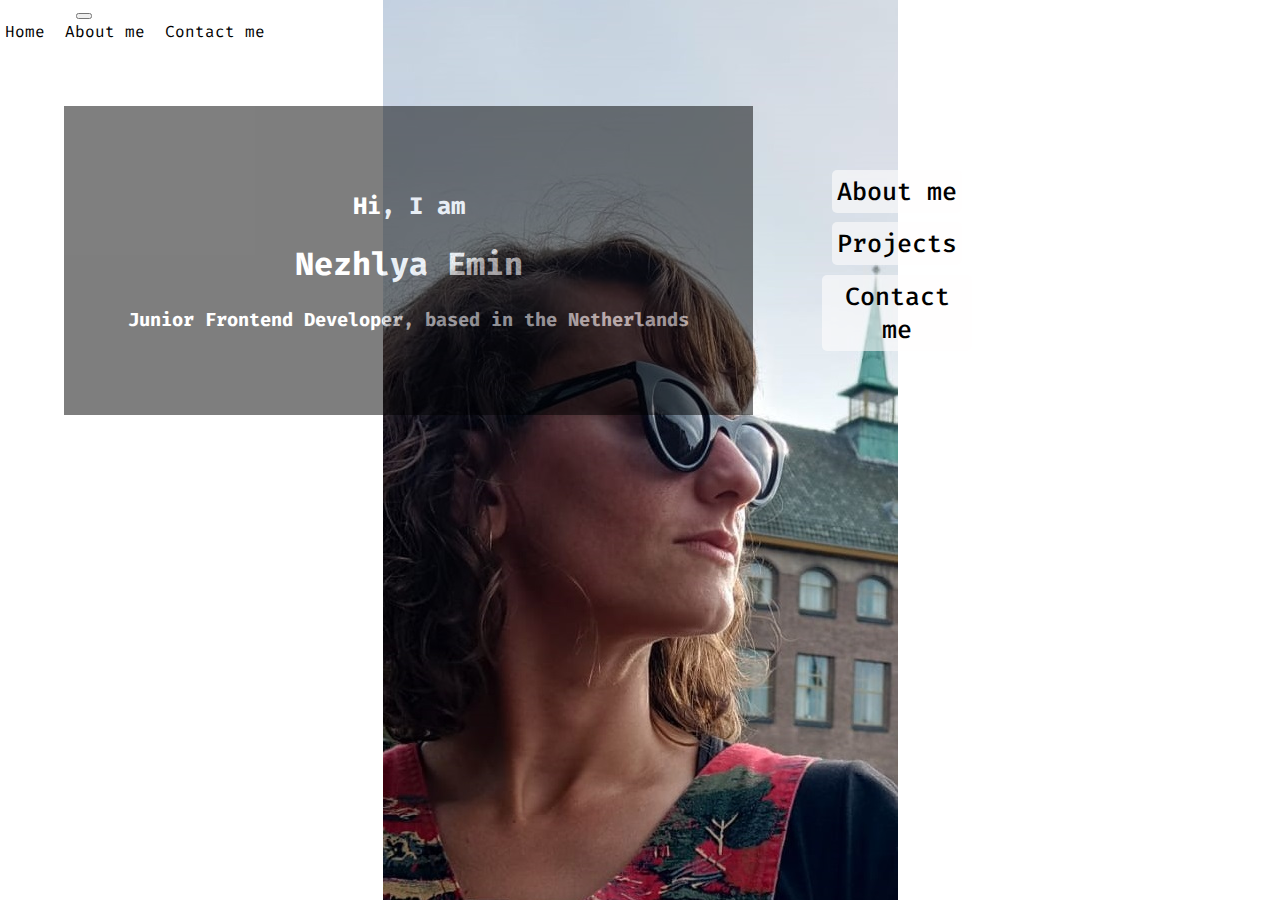
<file: index.html>
<!DOCTYPE html>
<html lang="en">
  <head>
    <meta charset="UTF-8" />
    <meta name="viewport" content="width=device-width, initial-scale=1.0" />
    <meta http-equiv="X-UA-Compatible" content="ie=edge" />
    <meta name="description" content="Portfolio of Nezhlya Remzi Emin, web-developer and chemical engineer."/>
    <link
      href="https://cdn.jsdelivr.net/npm/bootstrap@5.3.0-alpha3/dist/css/bootstrap.min.css"
      rel="stylesheet"
      integrity="sha384-KK94CHFLLe+nY2dmCWGMq91rCGa5gtU4mk92HdvYe+M/SXH301p5ILy+dN9+nJOZ"
      crossorigin="anonymous"
    />
    <script
      src="https://cdn.jsdelivr.net/npm/bootstrap@5.3.0-alpha3/dist/js/bootstrap.bundle.min.js"
      integrity="sha384-ENjdO4Dr2bkBIFxQpeoTz1HIcje39Wm4jDKdf19U8gI4ddQ3GYNS7NTKfAdVQSZe"
      crossorigin="anonymous"
    ></script>
    <link rel="preconnect" href="https://fonts.googleapis.com"/>
<link rel="preconnect" href="https://fonts.gstatic.com" crossorigin/>
<link href="https://fonts.googleapis.com/css2?family=Fira+Code&display=swap" rel="stylesheet"/>
    <link href="css/styles.css" rel="stylesheet" type="text/css" />
    <title>Portfolio - Home page - Nezhlya Remzi Emin</title>
  </head>
  <body class="hero">
    <nav class="navbar bg-dark border-bottom border-body sticky-top" data-bs-theme="dark">
      <div class="container-fluid">
        <a class="navbar-brand" href="#">N. E.</a>
        <button class="navbar-toggler" type="button" data-bs-toggle="collapse" data-bs-target="#navbarNavAltMarkup"
          aria-controls="navbarNavAltMarkup" aria-expanded="false" aria-label="Toggle navigation">
          <span class="navbar-toggler-icon"></span>
        </button>
        <div class="collapse navbar-collapse" id="navbarNavAltMarkup">
          <div class="navbar-nav">
            <a class="nav-link active" aria-current="page" href="#">Home</a>
            <a class="nav-link" href="about.html">About me</a>
            <a class="nav-link" href="about.html#contact">Contact me</a>
          </div>
        </div>
      </div>
    </nav>
  <div class="container">     
  
      <div class="content ">
        <div class="header">
          <h2>Hi, I am</h2>
          <h1>Nezhlya Emin</h1>
          <h3>Junior Frontend Developer, based in the Netherlands</h3>
        </div>
  
        <div class="container buttons">
          <a href="about.html" class="btn-page">About me</a>
          <a href="about.html#projects" class="btn-page">Projects</a>
          <a href="about.html#contact" class="btn-page">Contact me</a>

        </div>
      </div>
</div>
  
  </body>
  
</html>
</file>
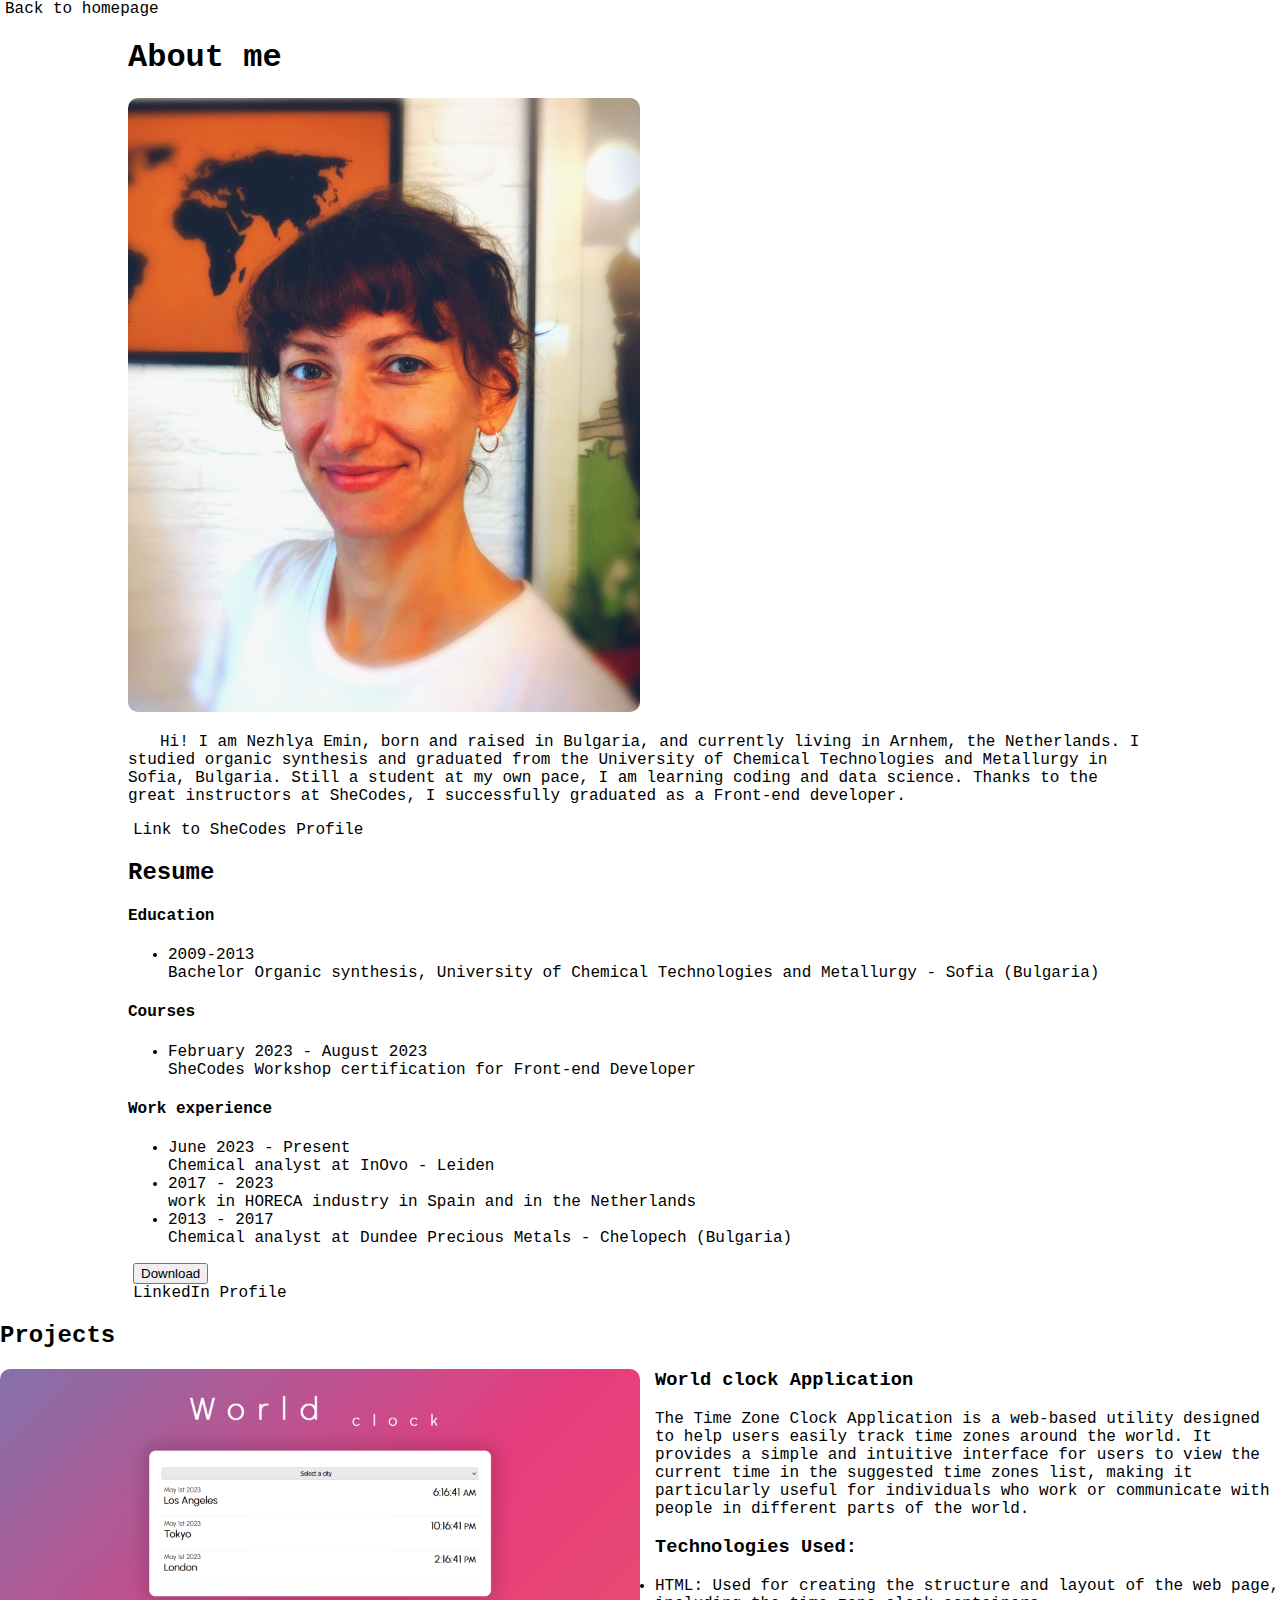
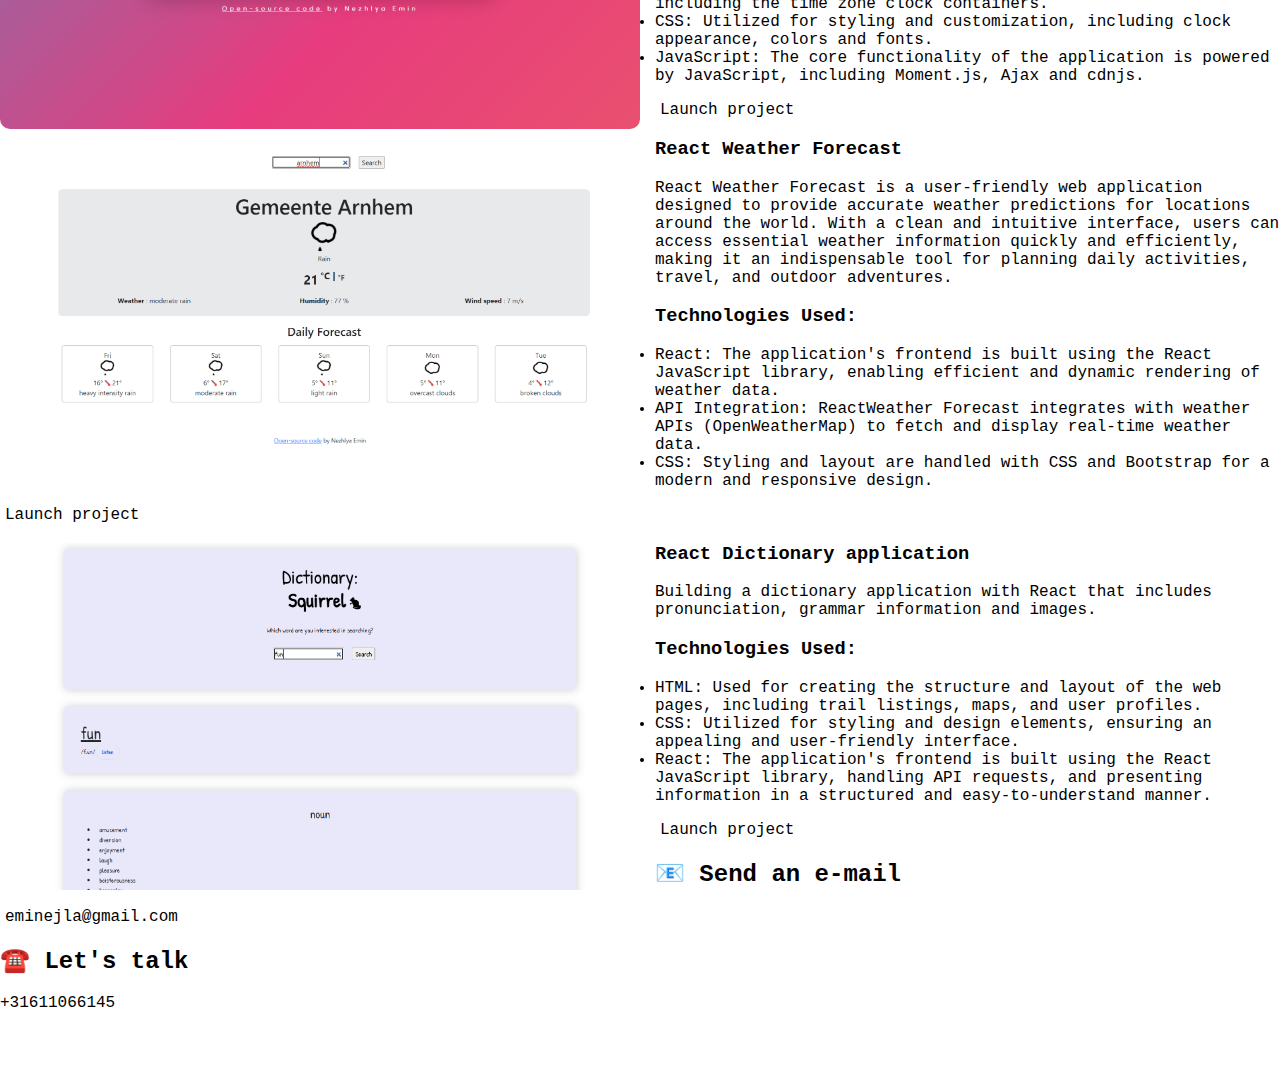
<file: about.html>
<!DOCTYPE html>
<html lang="en">
  <head>
    <meta charset="UTF-8" />
    <meta name="viewport" content="width=device-width, initial-scale=1.0" />
    <meta http-equiv="X-UA-Compatible" content="ie=edge" />
    <link
      href="https://cdn.jsdelivr.net/npm/bootstrap@5.3.0-alpha3/dist/css/bootstrap.min.css"
      rel="stylesheet"
      integrity="sha384-KK94CHFLLe+nY2dmCWGMq91rCGa5gtU4mk92HdvYe+M/SXH301p5ILy+dN9+nJOZ"
      crossorigin="anonymous"
    />
    <script
      src="https://cdn.jsdelivr.net/npm/bootstrap@5.3.0-alpha3/dist/js/bootstrap.bundle.min.js"
      integrity="sha384-ENjdO4Dr2bkBIFxQpeoTz1HIcje39Wm4jDKdf19U8gI4ddQ3GYNS7NTKfAdVQSZe"
      crossorigin="anonymous"
    ></script>
    <link href="css/styles.css" rel="stylesheet" type="text/css" />
    <title>About me - Nezhlya Remzi Emin</title>
  </head>
  <body class="m-3">
    <a
      href="index.html"
      class="text-center text-dark d-block btn btn-light border"
      >Back to homepage</a
    >
    <div class="container" id="about">    <div class="text-center">
      <h1 class="mt-3">About me</h1>
    </div>   
    <div class="row p-5">
      <div class="col-sm-6  d-md-block">      <img src="./css/img/image_me.jpg" alt="photo" class="img-fluid rounded mx-auto d-block border" id="myself"/>
</div>
<div class="col-sm-6 mt-3">
    <p class="intro">

      Hi! I am Nezhlya Emin, born and raised in Bulgaria, and currently living in Arnhem, the Netherlands.
I studied organic synthesis and graduated from the University of Chemical Technologies and Metallurgy in Sofia, Bulgaria. Still a student at my own pace, I am learning coding and data science.
Thanks to the great instructors at SheCodes, I successfully graduated as a Front-end developer.
</p></div></div>
<a class="btn btn-dark d-block " href="https://www.shecodes.io/graduates/71225-nezhlya-emin" target="_blank">Link to SheCodes Profile</a>

<h2 class="text-center">Resume</h2>
    <h4>Education</h4>
    <ul>
      <li>2009-2013 <br/>Bachelor Organic synthesis, University of Chemical Technologies and Metallurgy - Sofia (Bulgaria) </li>
    </ul>
    <h4>Courses</h4>
    <ul>
      <li>February 2023 - August 2023 <br> SheCodes Workshop certification for Front-end Developer </li>
    </ul>
    <h4>Work experience</h4>
    <ul>
      <li>
        June 2023 - Present <br/> Chemical analyst at InOvo - Leiden
      </li>
      <li>2017 - 2023 <br/> work in HORECA industry in Spain and in the Netherlands</li>
   <li>2013 - 2017 <br/> Chemical analyst at Dundee Precious Metals - Chelopech (Bulgaria)</li>
   
  </ul>
  <div class=" container text-center">  <a href="N.E. CV Resume.pdf" download="CV-NezhlyaEmin" class="d-block m-3">
    <button >Download</button>
</a>

</div>
    <a class="btn btn-dark d-block " href="https://www.linkedin.com/in/nezhlya-emin-5ab7b119a/" target="_blank">LinkedIn Profile</a>
</div>
<div class="container ">
      

  <div class="row p-5">
          <h2 class="text-center mt-3 mb-5 text-decoration-underline" id="projects">Projects</h2>

    <div class="col-sm-6 d-none d-md-block ">
      
  <img src="world-clock.jpg" alt="information about different time zones"class="img-fluid rounded" />
    </div>
      
    
    <div class="col-sm-6 mt-3">
      <h3 class="text-center">World clock Application</h3>
      <p>       The Time Zone Clock Application is a web-based utility designed to help users easily track time zones around the world. It provides a simple and intuitive interface for users to view the current time in the suggested time zones list, making it particularly useful for individuals who work or communicate with people in different parts of the world.</p>
          <h3>Technologies Used:</h3>
      <ul>
         <li>HTML: Used for creating the structure and layout of the web page, including the time zone clock containers.</li>
         <li>CSS: Utilized for styling and customization, including clock appearance, colors and fonts.</li>
         <li>JavaScript: The core functionality of the application is powered by JavaScript, including Moment.js, Ajax and cdnjs.</li>
         </ul>
      <a href="https://sparkly-swan-190872.netlify.app/" class="d-block text-center text-dark text-sm btn btn-dark text-white" target="_blank">Launch project</a>

    </div>
  </div>

    <div class="row p-5">
    <div class="col-sm-6 d-none d-md-block">
      
  <img src="weather.png" alt="application about the weather"class="img-fluid rounded mx-auto d-block" />
   </div>
      
    
    <div class="col-sm-6 mt-3">
      <h3 class="text-center ">React Weather Forecast</h3>
      <p>React Weather Forecast is a user-friendly web application designed to provide accurate weather predictions for locations around the world. With a clean and intuitive interface, users can access essential weather information quickly and efficiently, making it an indispensable tool for planning daily activities, travel, and outdoor adventures.</p>
      <h3>Technologies Used:</h3>
      <ul>
        <li>React: The application's frontend is built using the React JavaScript library, enabling efficient and dynamic rendering of weather data.</li>
        <li>API Integration: ReactWeather Forecast integrates with weather APIs (OpenWeatherMap) to fetch and display real-time weather data.</li>
      <li>CSS: Styling and layout are handled with CSS and Bootstrap for a modern and responsive design.</li>
     
    </ul>
      <a href="https://luminous-donut-d07d88.netlify.app/" class="d-block text-center text-dark text-sm  btn btn-dark text-white" target="_blank">Launch project</a>

    </div>
  </div>

 <div class="row mb-5 p-5">
    <div class="col-sm-6  d-none d-md-block ">
      
  <img src="dictionary.png" alt="hiking information"class="img-fluid rounded mx-auto d-block border" />
     </div>
      
   
    <div class="col-sm-6 mt-3">
      <h3 class="text-center"> React Dictionary application </h3>
      <p>Building a dictionary application with React that includes pronunciation, grammar information and images.</p>
          <h3>Technologies Used:</h3>
          <ul>
            <li>HTML: Used for creating the structure and layout of the web pages, including trail listings, maps, and user profiles.</li>
            <li>
              CSS: Utilized for styling and design elements, ensuring an appealing and user-friendly interface.
            </li>
            <li>React: The application's frontend is built using the React JavaScript library, handling API requests, and presenting information in a structured and easy-to-understand manner.</li>
          </ul>
      <a href="https://effortless-llama-41cf28.netlify.app/" class="d-block text-center text-dark text-sm btn btn-dark text-white" target="_blank">Launch project</a>

    </div>
  </div>
<div class="d-flex justify-content-center">
   <div class="text-center m-5" id="contact">
      <h2>📧 Send an e-mail</h2>
      <a href="mailto:eminejla@gmail.com">eminejla@gmail.com</a>
    </div>
    <div class="text-center m-5" id="contact">
      <h2>☎️ Let's talk </h2>
     <p>+31611066145</p>
    </div>
</div>
   
  </body>
</html>
</file>
<file: css/styles.css>
body {
  font-family: 'Fira Code', monospace;
  margin: 0;
  padding: 0;
}

.btn{
  margin: 0 auto;
}
.my_image{
width: 50%;
 float:left;

}
.container{
  max-width: 100%;
}
.header{
  color: white;
padding:5%;
margin: 5%;
  text-align: center;
background-color: black;
opacity: 50%;

}
.row{
  width: 100%;
}
.hero{
  background-image: url(img/9807874a-3c86-4590-8357-a3e7aee30286hhdgfhdgf.jpg);
background-repeat: no-repeat;
background-position: center top;

}
.content{
  display: flex;
}
.buttons{
  display: flex;
  flex-direction: column;
  text-align: center;
  align-items: center;
  align-self: center;
}
#myself{
  width: auto;
  float:none
}
#about{
padding-left: 10%;
padding-right: 10%;
}
.intro{
  text-indent: 2em;
}
.btn-page{
  font-size: 25px;
  margin:3%;
  font-weight: 500;
  background-color: rgba(255, 253, 253, 0.582);
}
.btn-page:hover{
background-color: rgb(77, 70, 70);
color: white;
}
a{
  border-radius: 5px;
  padding:5px;
  margin-bottom: 10px;
  text-decoration: none;
  color: black;
}
.download{
  width: 100%;

}
.navbar-brand{
  border-style: double;
  padding: 5px;
  color: white;
}

img {
  max-width:50%;
  height:auto;
  margin-right:15px;
 border-radius:10px;
  float:left
  
}

@media only screen and (max-width:768px){
 
  h1 , h2, h3{
    font-size: 20px;
    font-weight: 600;
  }
  h1{
    font-weight: 600;
  }

 
  .col-sm-6 {
    font-size: 18px;
    font-weight: 400;
  }

  p {
    font-size: 16px;
  }
 
.col-sm-6 {
  background-color: linear-gradient(95deg, rgb(251, 254, 251) 0%, rgb(230, 189, 216) 100%);
  border-radius: 10px;
  width: 100%;
}
#about{
  padding: 0;
}
.content{
  flex-direction:column ;
}
.buttons{
  position: absolute;
  bottom: 0;
  align-items: end;
  justify-content:center;
}
.btn-page{
  background-color: black;
  opacity: 80%;
  color: white;
}

}
@media only screen and (min-width:768px){
  #myself{
    width: 50%;
    
  }
}
</file>
